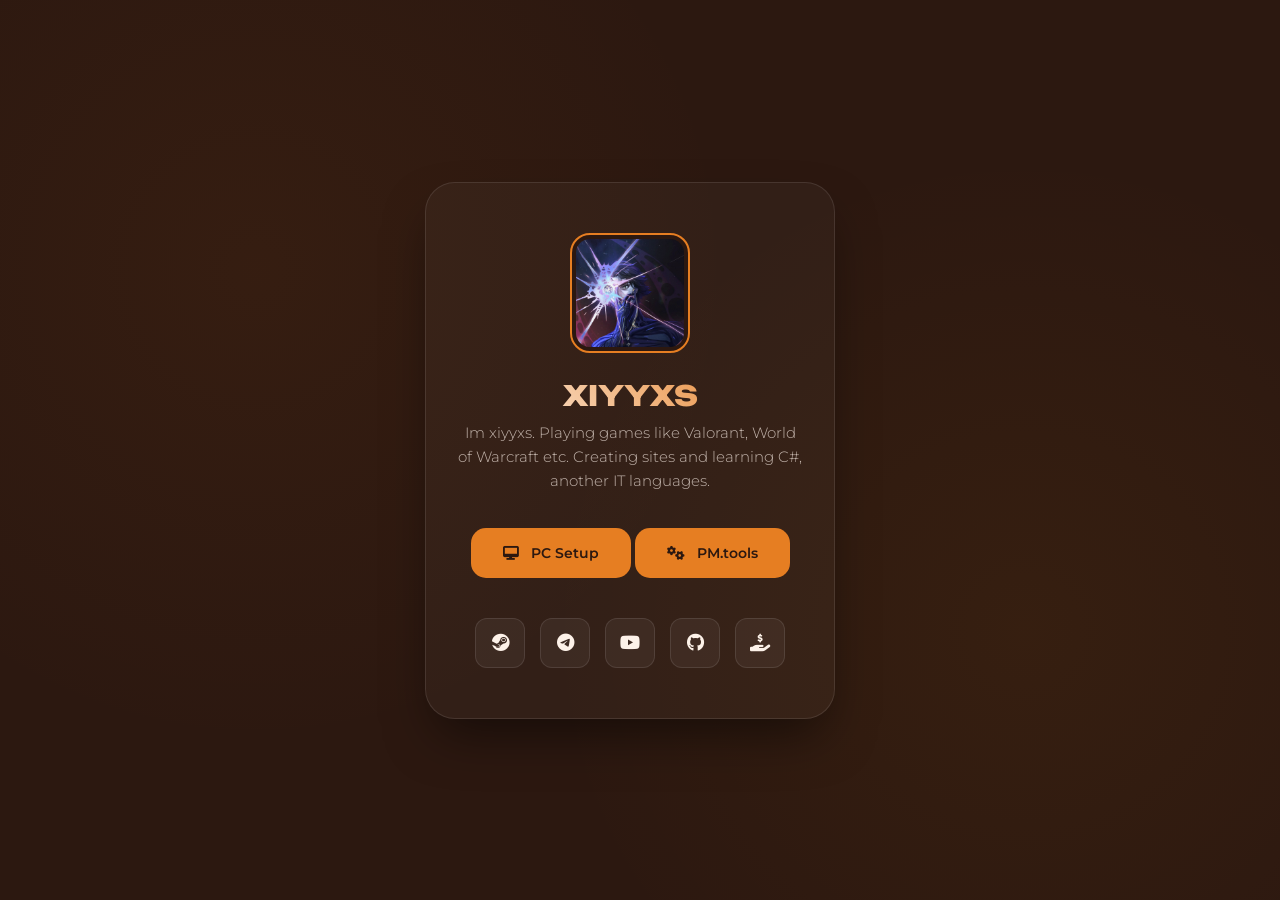
<file: index.html>
<!DOCTYPE html>
<html lang="uk">
<head>
    <meta charset="UTF-8">
    <meta name="viewport" content="width=device-width, initial-scale=1.0">
    <title>xiyyxs | Main</title>
    <link rel="stylesheet" href="https://cdnjs.cloudflare.com/ajax/libs/font-awesome/6.4.0/css/all.min.css">
    <link href="https://fonts.googleapis.com/css2?family=Unbounded:wght@800&family=Montserrat:wght@300;400;600&display=swap" rel="stylesheet">
    <style>
        :root {
            --fox-dark: #2c1810;
            --fox-orange: #e67e22;
            --fox-cream: #fdf2e9;
            --fox-white: #ffffff;
            --glass: rgba(255, 255, 255, 0.03);
            --glass-border: rgba(255, 255, 255, 0.1);
        }

        * {
            margin: 0;
            padding: 0;
            box-sizing: border-box;
        }

        body {
            background-color: var(--fox-dark);
            color: var(--fox-cream);
            font-family: 'Montserrat', sans-serif;
            min-height: 100vh;
            display: flex;
            justify-content: center;
            align-items: center;
            overflow: hidden;
            background-image: 
                radial-gradient(circle at 20% 30%, rgba(230, 126, 34, 0.05) 0%, transparent 40%),
                radial-gradient(circle at 80% 70%, rgba(243, 156, 18, 0.05) 0%, transparent 40%);
            perspective: 1000px;
        }

        * {
            -webkit-user-select: none;
            -ms-user-select: none;  
            user-select: none;   
            -webkit-touch-callout: none;
        }

        img {
            pointer-events: none;
        }

        .main-wrapper {
            position: relative;
            width: 100%;
            max-width: 450px;
            padding: 20px;
            z-index: 10;
            opacity: 0;
            transform: scale(0.95);
            animation: appAppear 1.2s cubic-bezier(0.16, 1, 0.3, 1) forwards;
        }

        @keyframes appAppear {
            to { opacity: 1; transform: scale(1); }
        }

        .bio-container {
            background: var(--glass);
            backdrop-filter: blur(20px);
            border: 1px solid var(--glass-border);
            border-radius: 30px;
            padding: 50px 30px;
            text-align: center;
            box-shadow: 0 25px 50px -12px rgba(0, 0, 0, 0.5);
            position: relative;
            overflow: hidden;
            transition: transform 0.1s ease-out;
            transform-style: preserve-3d;
            will-change: transform;
            
        }

        .avatar-box {
            position: relative;
            width: 120px;
            height: 120px;
            margin: 0 auto 25px;
            transform: translateZ(50px);
            transition: transform 0.3s ease;
        }

        .avatar-img {
            width: 100%;
            height: 100%;
            object-fit: cover;
            border-radius: 20px;
            border: 2px solid var(--fox-orange);
            padding: 4px;
            background: var(--fox-dark);
        }

        .nickname {
            font-family: 'Unbounded', sans-serif;
            font-size: 28px;
            font-weight: 800;
            margin-bottom: 8px;
            background: linear-gradient(45deg, var(--fox-cream), var(--fox-orange));
            -webkit-background-clip: text;
            -webkit-text-fill-color: transparent;
            transform: translateZ(40px);
        }

        .about-text {
            font-size: 15px;
            line-height: 1.6;
            color: rgba(253, 242, 233, 0.7);
            margin-bottom: 35px;
            font-weight: 300;
            transform: translateZ(10px);
        }

        .setup-link {
            display: inline-flex;
            align-items: center;
            gap: 12px;
            background: var(--fox-orange);
            color: var(--fox-dark);
            padding: 16px 32px;
            border-radius: 15px;
            text-decoration: none;
            font-weight: 600;
            font-size: 14px;
            transition: all 0.4s cubic-bezier(0.175, 0.885, 0.32, 1.275);
            margin-bottom: 40px;
            transform: translateZ(30px);
        }

        .setup-link:hover {
            transform: scale(1.05) translateY(-3px) translateZ(30px);
            background: var(--fox-white);
            box-shadow: 0 15px 30px rgba(230, 126, 34, 0.4);
        }


        .social-grid {
            display: flex;
            justify-content: center;
            gap: 15px;
            transform: translateZ(15px);
        }

        .social-item {
            width: 50px;
            height: 50px;
            display: flex;
            align-items: center;
            justify-content: center;
            background: rgba(255, 255, 255, 0.05);
            border: 1px solid var(--glass-border);
            border-radius: 12px;
            color: var(--fox-cream);
            text-decoration: none;
            font-size: 18px;
            transition: all 0.3s ease;
            transform: translateZ(20px);
        }

        .social-item:hover {
            background: var(--fox-orange);
            color: var(--fox-dark);
            border-color: var(--fox-orange);
            transform: translateY(-5px) rotate(8deg) translateZ(20px);  
        }

        .layout-container {
            align-items: center;
            display: flex;
            gap: 20px;
            transition: all 0.8s cubic-bezier(0.16, 1, 0.3, 1);
            transform-style: preserve-3d;
            opacity: 0;
            animation: appAppear 1.2s cubic-bezier(0.16, 1, 0.3, 1) forwards;
        }

        .setup-wrapper {
            width: 0;
            display: flex;
            opacity: 0;
            transition: all 0.8s cubic-bezier(0.16, 1, 0.3, 1);
            transform-style: preserve-3d;
            pointer-events: none;
        }

        .setup-wrapper.active {
            width: 340px;
            opacity: 1;
            padding: 20px;
            pointer-events: all;
        }

        .setup-container {
            background: var(--glass);
            backdrop-filter: blur(20px);
            border: 1px solid var(--glass-border);
            border-radius: 30px;
            text-align: left;
            padding: 40px 25px;
            box-shadow: 0 25px 50px -12px rgba(0, 0, 0, 0.5);
            position: relative;
            height: 500px;
            display: flex;
            flex-direction: column;
            justify-content: center;
            transform-style: preserve-3d;
            transition: transform 0.1s ease-out;
            will-change: transform;
            min-width: 340px;
            width: 340px;
        }

        .setup-link {
            z-index: 20;
            position: relative;
            cursor: pointer;
        }

        .setup-title {
            font-family: 'Unbounded', sans-serif;
            font-size: 18px;
            color: var(--fox-orange);
            margin-bottom: 20px;
            transform: translateZ(20px);
        }

        .setup-list {
            list-style: none;
            transform: translateZ(15px);
        }

        .setup-item {
            display: flex;
            align-items: center;
            gap: 15px;
            margin-bottom: 15px;
            font-size: 13px;
        }

        .setup-item i {
            width: 20px;
            color: var(--fox-orange);
            text-align: center;
        }

        .setup-label {
            color: rgba(253, 242, 233, 0.5);
            display: block;
            font-size: 10px;
            text-transform: uppercase;
            letter-spacing: 1px;
        }

        @media (max-width: 992px) {
        body {
            overflow-y: auto; 
            align-items: flex-start;
            padding: 40px 20px;
        }

        .layout-container {
            flex-direction: column; 
            gap: 30px;
            width: 100%;
        }

        .main-wrapper {
            max-width: 100%;
            transform: none !important; 
        }

        .setup-wrapper.active {
            width: 100%;
        }

        .setup-container {
            width: 100%;
            min-width: unset;
            height: auto;
            padding: 30px 20px;
            transform: none !important;
        }

        
        .avatar-box, .nickname, .about-text, .setup-link, .social-grid, .social-item {
            transform: none !important;
        }
    }

    @media (max-width: 480px) {
        .nickname {
            font-size: 24px;
        }

        .about-text {
            font-size: 14px;
            margin-bottom: 25px;
        }

        .setup-link {
            width: 100%;
            justify-content: center;
        }

        .social-grid {
            flex-wrap: wrap; 
        }
    }

        @media (max-width: 480px) {
            .bio-container {
                padding: 40px 20px;
            }
        }
    </style>
</head>

<!-- Google tag (gtag.js) -->
<script async src="https://www.googletagmanager.com/gtag/js?id=G-SEYY3J2SRW"></script>
<script>
  window.dataLayer = window.dataLayer || [];
  function gtag(){dataLayer.push(arguments);}
  gtag('js', new Date());

  gtag('config', 'G-SEYY3J2SRW');
</script>
    
<body>

    <div class="layout-container" id="layout">

    <div class="main-wrapper" id="card">
        <div class="bio-container">
            <div class="avatar-box">
                <img src="avatar.jpg" alt="Avatar" class="avatar-img">
            </div>

            <h1 class="nickname">XIYYXS</h1>
            
            <p class="about-text">
                Im xiyyxs. Playing games like Valorant, World of Warcraft etc. Creating sites and learning C#, another IT languages.
            </p>

            <a href="" class="setup-link" id="toggleSetup">
                <i class="fas fa-desktop"></i>
                <span>PC Setup</span>
            </a>

            <a href="https://www.pmtools.online/" class="setup-link" id="">
                <i class="fas fa-cogs"></i>
                <span>PM.tools</span>
            </a>

            <div class="social-grid">
                <a href="https://steamcommunity.com/profiles/76561199028735724" class="social-item"><i class="fab fa-steam"></i></a>
                <a href="https://t.me/xiyyxslife" class="social-item"><i class="fab fa-telegram-plane"></i></a>
                <a href="https://www.youtube.com/@xiyyxs" class="social-item"><i class="fab fa-youtube"></i></a>  
                <a href="https://github.com/xiyyxs" class="social-item"><i class="fab fa-github"></i></a>
                <a href="https://donationalerts.com/r/xiyyxs" class="social-item"><i class="fas fa-hand-holding-dollar"></i></a>
            </div>
        </div>
    </div>

    <div class="setup-wrapper" id="setupPanel">
        <div class="setup-container card">
            <h2 class="setup-title" style="font-family: 'Unbounded'; color: var(--fox-orange); margin-bottom: 20px; transform: translateZ(20px);">Hardware & Gear</h2>
            <ul class="setup-list" style="list-style: none; transform: translateZ(15px);">
                <li class="setup-item" style="display: flex; align-items: center; gap: 15px; margin-bottom: 15px; font-size: 13px;">
                    <i class="fas fa-microchip" style="color: var(--fox-orange); width: 20px; text-align: center;"></i>
                    <div><span style="color: rgba(253, 242, 233, 0.5); font-size: 10px; text-transform: uppercase;">CPU</span><br><strong>Intel i5-13400F</strong></div>
                </li>
                <li class="setup-item" style="display: flex; align-items: center; gap: 15px; margin-bottom: 15px; font-size: 13px;">
                    <i class="fas fa-memory" style="color: var(--fox-orange); width: 20px; text-align: center;"></i>
                    <div><span style="color: rgba(253, 242, 233, 0.5); font-size: 10px; text-transform: uppercase;">GPU</span><br><strong>NVIDIA RTX 3060 Ti</strong></div>
                </li>
                <li class="setup-item" style="display: flex; align-items: center; gap: 15px; margin-bottom: 15px; font-size: 13px;">
                    <i class="fas fa-mouse" style="color: var(--fox-orange); width: 20px; text-align: center;"></i>
                    <div><span style="color: rgba(253, 242, 233, 0.5); font-size: 10px; text-transform: uppercase;">Mouse</span><br><strong>Logitech G102</strong></div>
                </li>
                <li class="setup-item" style="display: flex; align-items: center; gap: 15px; margin-bottom: 15px; font-size: 13px;">
                    <i class="fas fa-keyboard" style="color: var(--fox-orange); width: 20px; text-align: center;"></i>
                    <div><span style="color: rgba(253, 242, 233, 0.5); font-size: 10px; text-transform: uppercase;">Keyboard</span><br><strong>Dark Project 87 One Fuji White</strong></div>
                </li>
                <li class="setup-item" style="display: flex; align-items: center; gap: 15px; margin-bottom: 15px; font-size: 13px;">
                    <i class="fas fa-mobile-alt" style="color: var(--fox-orange); width: 20px; text-align: center;"></i>
                    <div><span style="color: rgba(253, 242, 233, 0.5); font-size: 10px; text-transform: uppercase;">Phone</span><br><strong>IPhone 14 Pro</strong></div>
                </li>
                <li class="setup-item" style="display: flex; align-items: center; gap: 15px; margin-bottom: 15px; font-size: 13px;">
                    <i class="fas fa-gamepad" style="color: var(--fox-orange); width: 20px; text-align: center;"></i>
                    <div><span style="color: rgba(253, 242, 233, 0.5); font-size: 10px; text-transform: uppercase;">Console</span><br><strong>Xbox Series X</strong></div>
                </li>
                <li class="setup-item" style="display: flex; align-items: center; gap: 15px; margin-bottom: 15px; font-size: 13px;">
                    <i class="fas fa-headphones" style="color: var(--fox-orange); width: 20px; text-align: center;"></i>
                    <div><span style="color: rgba(253, 242, 233, 0.5); font-size: 10px; text-transform: uppercase;">Headset</span><br><strong>Fifine Ampligame H9</strong></div>
                </li>
                <li class="setup-item" style="display: flex; align-items: center; gap: 15px; margin-bottom: 15px; font-size: 13px;">
                    <i class="fas fa-microphone" style="color: var(--fox-orange); width: 20px; text-align: center;"></i>
                    <div><span style="color: rgba(253, 242, 233, 0.5); font-size: 10px; text-transform: uppercase;">Microphone</span><br><strong>Fifine Ampligame A8</strong></div>
                </li>
            </ul>
        </div>
    </div>

    </div>

    <script>
        document.addEventListener('DOMContentLoaded', () => {
        const mainCard = document.querySelector('.main-wrapper');
        const setupPanel = document.getElementById('setupPanel');
        const setupContainer = document.querySelector('.setup-container');
        const toggleBtn = document.getElementById('toggleSetup');

        if (toggleBtn && setupPanel) {
            toggleBtn.addEventListener('click', (e) => {
                e.preventDefault();
                setupPanel.classList.toggle('active');
            });
        }
    });
    </script>

    <script src="https://formis.space/badge.js" data-position="center" defer></script>
</body>
</html>
</file>
